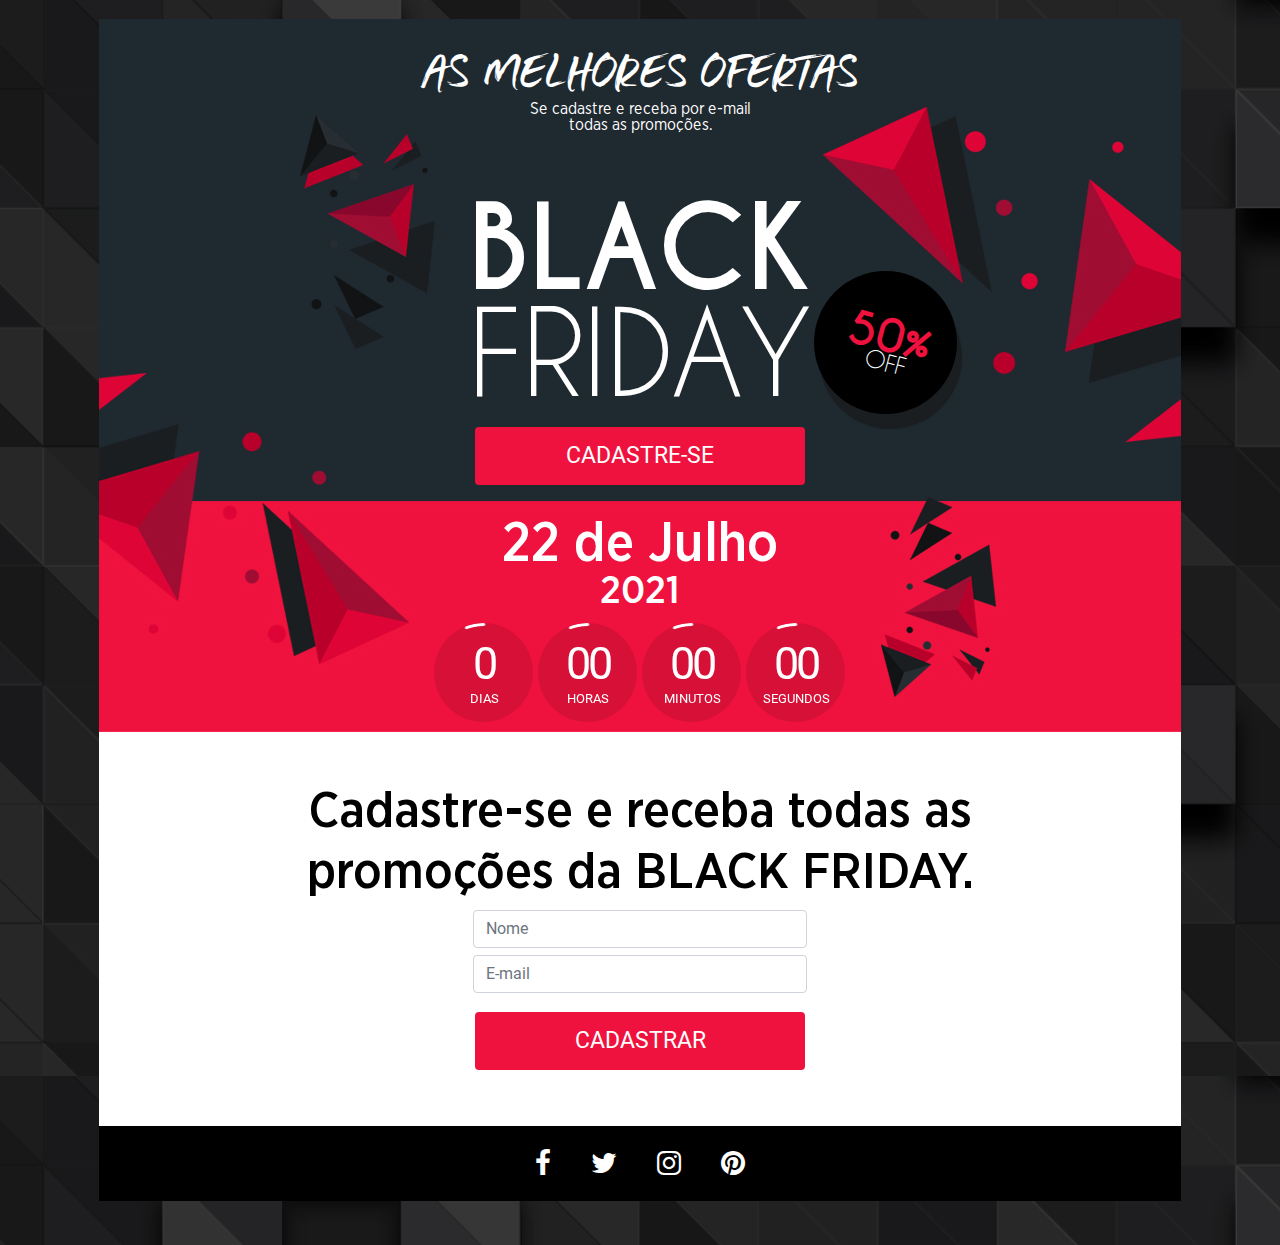
<file: index.html>
<!DOCTYPE html>
<html>
<head>
	<meta charset="utf-8">
	<meta http-equiv="X-UA-Compatible" content="IE=edge">
	<meta name="viewport" content="width=device-width, initial-scale=1">
	<title>Black Friday</title>
	<!-- Awesome -->
	<link rel="stylesheet" href="https://stackpath.bootstrapcdn.com/font-awesome/4.7.0/css/font-awesome.min.css">
	<!-- Fonts -->
	<link rel="stylesheet" href="fonts/font-face.css">
	<!-- Countdown -->
	<link rel="stylesheet" href="css/countdown.css">
	<!-- Bootstrap -->
	<link rel="stylesheet" href="css/bootstrap.min.css">
	<!-- Stylesheet -->
	<link rel="stylesheet" href="css/style.css">

	<script src="js/script.js"></script>
</head>
<body>
	<!-- Header -->
	<header>
		<div class="container">
			<div class="row">
				<div class="col-md-6 text-center m-auto">
					<p class="head_text">AS MELHORES OFERTAS</p>
					<p class="head_text__description">Se cadastre e receba por e-mail <br>todas as promoções.</p>
					<h1 class="title">BLACK<br><span>FRIDAY</span></h1>
					<div class="percent"><span class="num">50%</span> <br><span class="off">off</span></div>
					<a href="#formulario" class="button">CADASTRE-SE</a>
					<div class="titles_block">
						<p class="countdown_title">22 de Julho</p>
						<p class="year">2021</p>
					</div>
					<div class="soon" id="my-soon-counter" data-due="2021-07-22T23:59:59" data-layout="inline label-uppercase label-small"					 data-scale-max="m" data-format="d,h,m,s" data-face="slot rotate" data-visual="ring cap-round progressgradient-fffdfd_fffdfd ring-width-custom gap-0" data-labels-days="Dia,Dias" data-labels-hours="Hora,Horas" data-labels-minutes="minuto,minutos"
					 data-labels-seconds="segundo,segundos">
					</div>
				</div>
			</div>
		</div>
	</header>
	<!-- end of header -->

	<!-- First screen -->
	<section class="first_screen" id="first_screen">
		<div class="container">
			<div class="row">
				<div class="col-md-10 m-auto text-center" id="formulario">
					<h2 class="second_title">Cadastre-se e receba todas as promoções da BLACK FRIDAY.</h2>
					<div class="col-md-5 center_div">
						<input type="text" class="form-control" id="nome" placeholder="Nome" aria-describedby="inputGroup-sizing-sm">
						<input type="text" class="form-control" id="email" placeholder="E-mail" aria-describedby="inputGroup-sizing-sm">
						<a href="obrigado.html" class="button" id="cadastrar">CADASTRAR</a>
					</div>
				</div>
			</div>
		</div>
	</section>	<!-- end of first screen -->

	<!-- Footer -->
	<footer>
		<div class="container">
			<div class="row align-items-center">
				<div class="col-md-12 d-flex justify-content-center align-items-center">
					<ul class="nav footer_list">
						<li><a href="#"><i class="fa fa-facebook"></i></a></li>
						<li><a href="#"><i class="fa fa-twitter"></i></a></li>
						<li><a href="#"><i class="fa  fa-instagram"></i></a></li>
						<li><a href="#"><i class="fa fa-pinterest"></i></a></li>
					</ul>
				</div>
			</div>
		</div>
	</footer>
	<!-- end of footer -->



	<!-- Jquery -->
	<script src="js/jquery-3.3.1.min.js"></script>
	<!-- Countdown -->
	<script src="js/countdown.js"></script>
	<!-- Bootstrap -->
	<script src="js/bootstrap.min.js"></script>
	<!-- Custom Scripts -->
	<script src="js/script.js"></script>
</body>
</html>
</file>
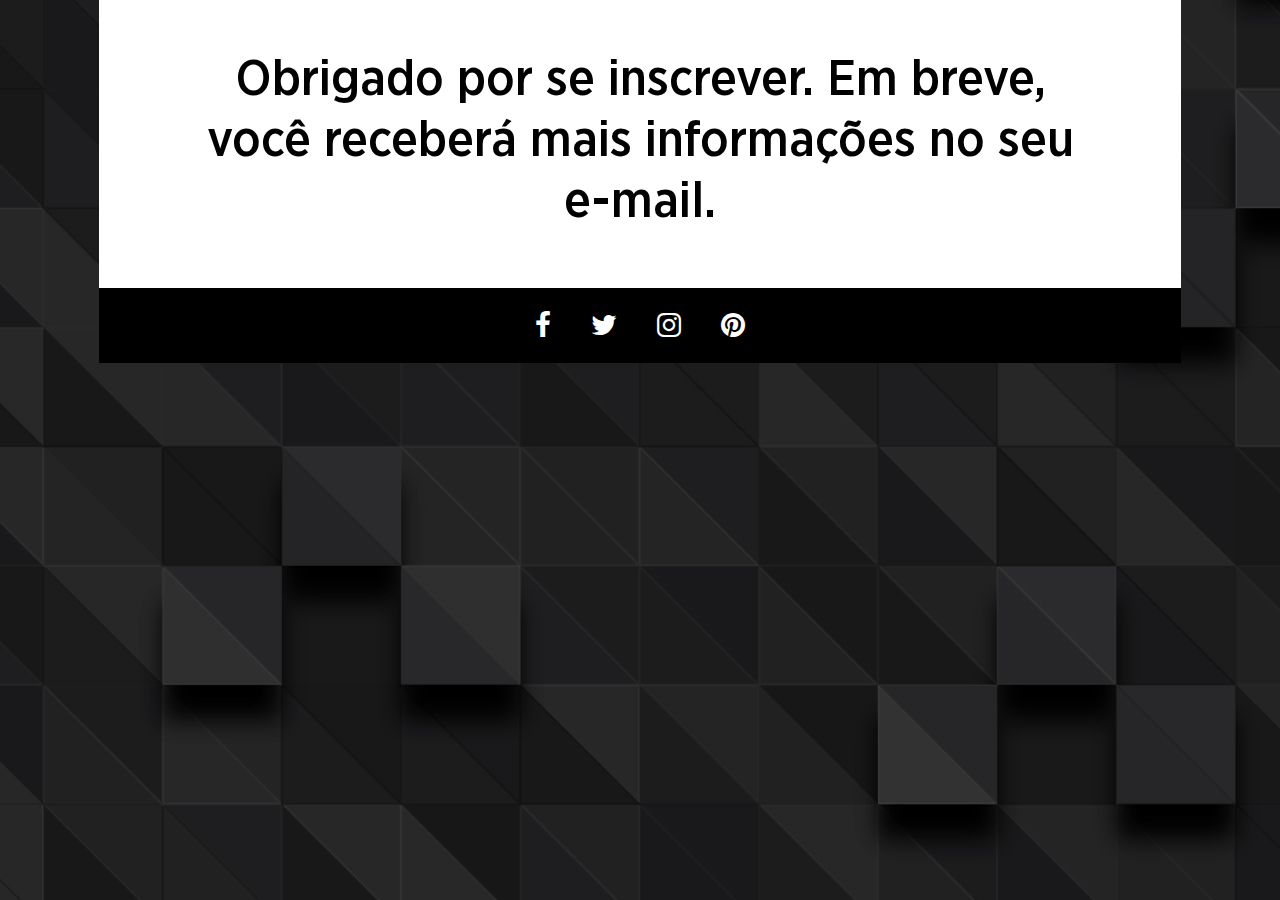
<file: obrigado.html>
<!DOCTYPE html>
<html>
<head>
	<meta charset="utf-8">
	<meta http-equiv="X-UA-Compatible" content="IE=edge">
	<meta name="viewport" content="width=device-width, initial-scale=1">
	<title>Black Friday</title>
	<!-- Awesome -->
	<link rel="stylesheet" href="https://stackpath.bootstrapcdn.com/font-awesome/4.7.0/css/font-awesome.min.css">
	<!-- Fonts -->
	<link rel="stylesheet" href="fonts/font-face.css">
	<!-- Countdown -->
	<link rel="stylesheet" href="css/countdown.css">
	<!-- Bootstrap -->
	<link rel="stylesheet" href="css/bootstrap.min.css">
	<!-- Stylesheet -->
	<link rel="stylesheet" href="css/style.css">

	<script src="js/script.js"></script>
</head>
<body>
	<!-- First screen -->
	<section class="first_screen" id="first_screen">
		<div class="container">
			<div class="row">
				<div class="col-md-10 m-auto text-center" id="formulario">
					<h2 class="second_title">Obrigado por se inscrever. Em breve, você receberá mais informações no seu e-mail.</h2>
				</div>
			</div>
		</div>
	</section>	<!-- end of first screen -->

	<!-- Footer -->
	<footer>
		<div class="container">
			<div class="row align-items-center">
				<div class="col-md-12 d-flex justify-content-center align-items-center">
					<ul class="nav footer_list">
						<li><a href="#"><i class="fa fa-facebook"></i></a></li>
						<li><a href="#"><i class="fa fa-twitter"></i></a></li>
						<li><a href="#"><i class="fa  fa-instagram"></i></a></li>
						<li><a href="#"><i class="fa fa-pinterest"></i></a></li>
					</ul>
				</div>
			</div>
		</div>
	</footer>
	<!-- end of footer -->



	<!-- Jquery -->
	<script src="js/jquery-3.3.1.min.js"></script>
	<!-- Countdown -->
	<script src="js/countdown.js"></script>
	<!-- Bootstrap -->
	<script src="js/bootstrap.min.js"></script>
	<!-- Custom Scripts -->
	<script src="js/script.js"></script>
</body>
</html>
</file>
<file: fonts/font-face.css>
@font-face {
    font-family: 'Caviar Dreams';
    src: url('CaviarDreams-Italic.eot');
    src: url('CaviarDreams-Italic.eot?#iefix') format('embedded-opentype'),
        url('CaviarDreams-Italic.woff2') format('woff2'),
        url('CaviarDreams-Italic.woff') format('woff'),
        url('CaviarDreams-Italic.ttf') format('truetype'),
        url('CaviarDreams-Italic.svg#CaviarDreams-Italic') format('svg');
    font-weight: normal;
    font-style: italic;
}

@font-face {
    font-family: 'Caviar Dreams';
    src: url('CaviarDreams.eot');
    src: url('CaviarDreams.eot?#iefix') format('embedded-opentype'),
        url('CaviarDreams.woff2') format('woff2'),
        url('CaviarDreams.woff') format('woff'),
        url('CaviarDreams.ttf') format('truetype'),
        url('CaviarDreams.svg#CaviarDreams') format('svg');
    font-weight: normal;
    font-style: normal;
}

@font-face {
    font-family: 'Caviar Dreams';
    src: url('CaviarDreams-Bold.eot');
    src: url('CaviarDreams-Bold.eot?#iefix') format('embedded-opentype'),
        url('CaviarDreams-Bold.woff2') format('woff2'),
        url('CaviarDreams-Bold.woff') format('woff'),
        url('CaviarDreams-Bold.ttf') format('truetype'),
        url('CaviarDreams-Bold.svg#CaviarDreams-Bold') format('svg');
    font-weight: bold;
    font-style: normal;
}

@font-face {
    font-family: 'Just Wright';
    src: url('JustWright.eot');
    src: url('JustWright.eot?#iefix') format('embedded-opentype'),
        url('JustWright.woff2') format('woff2'),
        url('JustWright.woff') format('woff'),
        url('JustWright.ttf') format('truetype'),
        url('JustWright.svg#JustWright') format('svg');
    font-weight: normal;
    font-style: normal;
}

@font-face {
    font-family: 'Roboto';
    src: url('Roboto-Regular.eot');
    src: url('Roboto-Regular.eot?#iefix') format('embedded-opentype'),
        url('Roboto-Regular.woff2') format('woff2'),
        url('Roboto-Regular.woff') format('woff'),
        url('Roboto-Regular.ttf') format('truetype'),
        url('Roboto-Regular.svg#Roboto-Regular') format('svg');
    font-weight: normal;
    font-style: normal;
}

@font-face {
    font-family: 'Caviar Dreams';
    src: url('CaviarDreams-BoldItalic.eot');
    src: url('CaviarDreams-BoldItalic.eot?#iefix') format('embedded-opentype'),
        url('CaviarDreams-BoldItalic.woff2') format('woff2'),
        url('CaviarDreams-BoldItalic.woff') format('woff'),
        url('CaviarDreams-BoldItalic.ttf') format('truetype'),
        url('CaviarDreams-BoldItalic.svg#CaviarDreams-BoldItalic') format('svg');
    font-weight: bold;
    font-style: italic;
}

@font-face {
    font-family: 'Roboto';
    src: url('Roboto-Light.eot');
    src: url('Roboto-Light.eot?#iefix') format('embedded-opentype'),
        url('Roboto-Light.woff2') format('woff2'),
        url('Roboto-Light.woff') format('woff'),
        url('Roboto-Light.ttf') format('truetype'),
        url('Roboto-Light.svg#Roboto-Light') format('svg');
    font-weight: 300;
    font-style: normal;
}

@font-face {
    font-family: 'Gotham Narrow';
    src: url('GothamNarrow-Medium.eot');
    src: url('GothamNarrow-Medium.eot?#iefix') format('embedded-opentype'),
        url('GothamNarrow-Medium.woff2') format('woff2'),
        url('GothamNarrow-Medium.woff') format('woff'),
        url('GothamNarrow-Medium.ttf') format('truetype'),
        url('GothamNarrow-Medium.svg#GothamNarrow-Medium') format('svg');
    font-weight: 500;
    font-style: normal;
}

@font-face {
    font-family: 'Gotham Narrow Book';
    src: url('GothamNarrow-Book.eot');
    src: url('GothamNarrow-Book.eot?#iefix') format('embedded-opentype'),
        url('GothamNarrow-Book.woff2') format('woff2'),
        url('GothamNarrow-Book.woff') format('woff'),
        url('GothamNarrow-Book.ttf') format('truetype'),
        url('GothamNarrow-Book.svg#GothamNarrow-Book') format('svg');
    font-weight: normal;
    font-style: normal;
}

@font-face {
    font-family: 'Gotham Narrow';
    src: url('GothamNarrow-Black.eot');
    src: url('GothamNarrow-Black.eot?#iefix') format('embedded-opentype'),
        url('GothamNarrow-Black.woff2') format('woff2'),
        url('GothamNarrow-Black.woff') format('woff'),
        url('GothamNarrow-Black.ttf') format('truetype'),
        url('GothamNarrow-Black.svg#GothamNarrow-Black') format('svg');
    font-weight: 900;
    font-style: normal;
}
</file>
<file: css/countdown.css>
.soon-wrapper,.soon{display:block;margin:0;padding:0;line-height:1.5;font-size:40px;font-size:2.5rem;text-align:center;overflow:hidden}.soon-wrapper [class*=soon-],.soon [class*=soon-]{display:inline-block;vertical-align:baseline}.soon-wrapper,.soon-wrapper *,.soon,.soon *{-moz-box-sizing:content-box;box-sizing:content-box}.soon-wrapper>.soon,.soon>.soon{display:block}.soon-wrapper.soon-inline,.soon.soon-inline{display:inline-block;margin:0}.soon-wrapper>.soon-group,.soon>.soon-group{white-space:nowrap}.soon-wrapper .soon-repeater,.soon-wrapper .soon-group,.soon .soon-repeater,.soon .soon-group{position:relative;z-index:1}.soon-wrapper[data-layout*=label-uppercase] .soon-label,.soon[data-layout*=label-uppercase] .soon-label{text-transform:uppercase}.soon-wrapper[data-layout*=label-lowercase] .soon-label,.soon[data-layout*=label-lowercase] .soon-label{text-transform:lowercase}.soon-wrapper[data-visual]>.soon-group>.soon-group-inner,.soon[data-visual]>.soon-group>.soon-group-inner{display:table;border-collapse:separate}.soon-wrapper[data-visual]>.soon-group>.soon-group-inner>.soon-group-separator>.soon-group-inner>.soon-group-sub>.soon-group-inner,.soon-wrapper[data-visual]>.soon-group>.soon-group-inner>.soon-group-sub>.soon-group-inner,.soon[data-visual]>.soon-group>.soon-group-inner>.soon-group-separator>.soon-group-inner>.soon-group-sub>.soon-group-inner,.soon[data-visual]>.soon-group>.soon-group-inner>.soon-group-sub>.soon-group-inner{display:block;position:relative;min-width:3.25em}.soon-wrapper[data-visual]>.soon-group>.soon-group-inner>.soon-group-separator>.soon-group-inner>.soon-group-sub>.soon-group-inner::after,.soon-wrapper[data-visual]>.soon-group>.soon-group-inner>.soon-group-sub>.soon-group-inner::after,.soon[data-visual]>.soon-group>.soon-group-inner>.soon-group-separator>.soon-group-inner>.soon-group-sub>.soon-group-inner::after,.soon[data-visual]>.soon-group>.soon-group-inner>.soon-group-sub>.soon-group-inner::after{padding-bottom:100%;content:'';display:block}.soon-wrapper[data-visual] .soon-group-sub,.soon[data-visual] .soon-group-sub{display:table-cell}.soon-wrapper[data-visual] .soon-value,.soon[data-visual] .soon-value{margin:0;position:absolute;left:0;right:0;top:50%;-webkit-transform:translateY(-50%);-ms-transform:translateY(-50%);-o-transform:translateY(-50%);transform:translateY(-50%);font-size:1em}.soon-wrapper[data-visual] .soon-label,.soon[data-visual] .soon-label{position:absolute;left:0;right:0;bottom:25%;margin-top:0!important;line-height:0;-webkit-transform:translateY(-50%);-ms-transform:translateY(-50%);-o-transform:translateY(-50%);transform:translateY(-50%);font-size:.325em!important}.soon-wrapper[data-visual][data-layout*=label-above] .soon-label.soon-label,.soon[data-visual][data-layout*=label-above] .soon-label.soon-label{top:25%!important;margin-top:0!important;bottom:auto!important}.soon-wrapper[data-visual*=ring]:not([data-layout*=label-hidden]) .soon-value,.soon[data-visual*=ring]:not([data-layout*=label-hidden]) .soon-value{top:45%}.soon-wrapper[data-visual*=ring]:not([data-layout*=label-hidden]) .soon-label,.soon[data-visual*=ring]:not([data-layout*=label-hidden]) .soon-label{bottom:30%}.soon-wrapper[data-visual*=ring][data-layout*=label-above] .soon-value,.soon[data-visual*=ring][data-layout*=label-above] .soon-value{top:58%}.soon-wrapper[data-visual*=ring][data-layout*=label-above] .soon-label.soon-label,.soon[data-visual*=ring][data-layout*=label-above] .soon-label.soon-label{top:30%!important}.soon-wrapper[data-layout*=group] .soon-label,.soon[data-layout*=group] .soon-label{font-size:.5em}.soon-wrapper[data-layout*=label-small] .soon-label,.soon[data-layout*=label-small] .soon-label{font-size:.4em}.soon-wrapper[data-layout*=label-small][data-visual] .soon-label,.soon[data-layout*=label-small][data-visual] .soon-label{font-size:.275em!important}.soon-wrapper[data-layout*=label-small][data-layout*=line] .soon-label,.soon[data-layout*=label-small][data-layout*=line] .soon-label{font-size:.625em}.soon-wrapper[data-layout*=label-big] .soon-label,.soon[data-layout*=label-big] .soon-label{font-size:.65em}.soon-wrapper[data-layout*=label-big][data-visual] .soon-label,.soon[data-layout*=label-big][data-visual] .soon-label{font-size:.4em!important}.soon-wrapper[data-layout*=label-big][data-layout*=line] .soon-label,.soon[data-layout*=label-big][data-layout*=line] .soon-label{font-size:.875em}.soon-wrapper[data-layout*=label-hidden] .soon-label,.soon[data-layout*=label-hidden] .soon-label{display:none!important}.soon-reflection{display:block!important;overflow:hidden;z-index:0!important;opacity:.3;margin-bottom:-.5em;-webkit-transform:scaleY(-1);-ms-transform:scaleY(-1);-o-transform:scaleY(-1);transform:scaleY(-1)}.soon-reflection~.soon-label{position:relative;z-index:1;margin-top:1em!important}.soon-reflection::after{position:absolute;left:0;top:0;bottom:0;right:0;opacity:1;z-index:5;-webkit-transform:translateZ(0);-ms-transform:translateZ(0);-o-transform:translateZ(0);transform:translateZ(0);content:'';background-image:inherit}.soon-reflection.soon-separator{position:absolute!important;left:0;top:1.5em}.soon-no-animation .soon-reflection{display:none!important}.soon-text{min-width:.6875em}.soon-slot{position:relative;display:inline-block;text-align:center;vertical-align:top!important;letter-spacing:.125em;text-indent:.125em}.soon-slot:first-child{margin-left:-.125em}.soon-slot:last-child{margin-right:-.125em}.soon-slot+.soon-slot{margin-left:-.25em}.soon-slot .soon-slot-inner{display:block;-webkit-transform:perspective(100px);-ms-transform:perspective(100px);-o-transform:perspective(100px);transform:perspective(100px);-webkit-transform-style:preserve-3d;-ms-transform-style:preserve-3d;-o-transform-style:preserve-3d;transform-style:preserve-3d;overflow:hidden;height:1.5em}.soon-slot-bounding{padding:0 .0625em;visibility:hidden}.soon-slot-new,.soon-slot-old{position:absolute;top:0;left:0;right:0;bottom:0;z-index:3;-webkit-backface-visibility:hidden;-ms-backface-visibility:hidden;-o-backface-visibility:hidden;backface-visibility:hidden}.soon-slot-new,.soon-slot-old,.soon-slot-bounding{text-align:center}.soon-slot-animate .soon-slot-new,.soon-slot-animate .soon-slot-old{-webkit-transition:-webkit-transform 800ms,opacity 700ms,color 400ms,-webkit-filter 400ms;-o-transition:-o-transform 800ms,opacity 700ms,color 400ms,filter 400ms;transition:transform 800ms,opacity 700ms,color 400ms,filter 400ms}.soon-milliseconds .soon-slot-animate .soon-slot-new,.soon-milliseconds .soon-slot-animate .soon-slot-old{-webkit-transition:-webkit-transform 100ms,opacity 100ms,color 50ms,-webkit-filter 50ms;-o-transition:-o-transform 100ms,opacity 100ms,color 50ms,filter 50ms;transition:transform 100ms,opacity 100ms,color 50ms,filter 50ms}.soon-slot .soon-slot-new{opacity:0;z-index:2}.soon-slot .soon-slot-old{opacity:1;z-index:1}.soon-slot-animate .soon-slot-new{opacity:1}.soon-slot-animate .soon-slot-old{opacity:0}.soon[data-face*=doctor] .soon-slot .soon-slot-new{opacity:0;z-index:2;-webkit-transform:rotateZ(45deg) scale(0.25);-ms-transform:rotateZ(45deg) scale(0.25);-o-transform:rotateZ(45deg) scale(0.25);transform:rotateZ(45deg) scale(0.25)}.soon[data-face*=doctor] .soon-slot .soon-slot-old{opacity:1;z-index:1;-webkit-transform:scale(1);-ms-transform:scale(1);-o-transform:scale(1);transform:scale(1)}.soon[data-face*=doctor] .soon-slot-animate .soon-slot-new{opacity:1;-webkit-transform:scale(1);-ms-transform:scale(1);-o-transform:scale(1);transform:scale(1)}.soon[data-face*=doctor] .soon-slot-animate .soon-slot-old{opacity:0;-webkit-transform:rotateZ(-45deg) scale(1.5);-ms-transform:rotateZ(-45deg) scale(1.5);-o-transform:rotateZ(-45deg) scale(1.5);transform:rotateZ(-45deg) scale(1.5)}.soon[data-face*=slide] .soon-slot .soon-slot-new{-webkit-transform:translateY(-100%);-ms-transform:translateY(-100%);-o-transform:translateY(-100%);transform:translateY(-100%);z-index:2;opacity:0}.soon[data-face*=slide] .soon-slot .soon-slot-old{-webkit-transform:translateY(0);-ms-transform:translateY(0);-o-transform:translateY(0);transform:translateY(0);z-index:1;opacity:1}.soon[data-face*=slide] .soon-slot-animate .soon-slot-new{-webkit-transform:translateY(0);-ms-transform:translateY(0);-o-transform:translateY(0);transform:translateY(0);opacity:1}.soon[data-face*=slide] .soon-slot-animate .soon-slot-old{-webkit-transform:translateY(100%);-ms-transform:translateY(100%);-o-transform:translateY(100%);transform:translateY(100%);opacity:0}.soon[data-face*=slide][data-face*=up] .soon-slot .soon-slot-new{-webkit-transform:translateY(100%);-ms-transform:translateY(100%);-o-transform:translateY(100%);transform:translateY(100%)}.soon[data-face*=slide][data-face*=up] .soon-slot .soon-slot-old{-webkit-transform:translateY(0);-ms-transform:translateY(0);-o-transform:translateY(0);transform:translateY(0)}.soon[data-face*=slide][data-face*=up] .soon-slot-animate .soon-slot-new{-webkit-transform:translateY(0);-ms-transform:translateY(0);-o-transform:translateY(0);transform:translateY(0)}.soon[data-face*=slide][data-face*=up] .soon-slot-animate .soon-slot-old{-webkit-transform:translateY(-100%);-ms-transform:translateY(-100%);-o-transform:translateY(-100%);transform:translateY(-100%)}.soon[data-face*=slide][data-face*=left] .soon-slot .soon-slot-new{-webkit-transform:translateX(100%);-ms-transform:translateX(100%);-o-transform:translateX(100%);transform:translateX(100%)}.soon[data-face*=slide][data-face*=left] .soon-slot .soon-slot-old{-webkit-transform:translateX(0);-ms-transform:translateX(0);-o-transform:translateX(0);transform:translateX(0)}.soon[data-face*=slide][data-face*=left] .soon-slot-animate .soon-slot-new{-webkit-transform:translateX(0);-ms-transform:translateX(0);-o-transform:translateX(0);transform:translateX(0)}.soon[data-face*=slide][data-face*=left] .soon-slot-animate .soon-slot-old{-webkit-transform:translateX(-100%);-ms-transform:translateX(-100%);-o-transform:translateX(-100%);transform:translateX(-100%)}.soon[data-face*=slide][data-face*=right] .soon-slot .soon-slot-new{-webkit-transform:translateX(-100%);-ms-transform:translateX(-100%);-o-transform:translateX(-100%);transform:translateX(-100%)}.soon[data-face*=slide][data-face*=right] .soon-slot .soon-slot-old{-webkit-transform:translateX(0);-ms-transform:translateX(0);-o-transform:translateX(0);transform:translateX(0)}.soon[data-face*=slide][data-face*=right] .soon-slot-animate .soon-slot-new{-webkit-transform:translateX(0);-ms-transform:translateX(0);-o-transform:translateX(0);transform:translateX(0)}.soon[data-face*=slide][data-face*=right] .soon-slot-animate .soon-slot-old{-webkit-transform:translateX(100%);-ms-transform:translateX(100%);-o-transform:translateX(100%);transform:translateX(100%)}.soon[data-face*=roll] .soon-slot .soon-slot-new{opacity:0;-webkit-transform:translateY(-102.5%) rotateX(110deg) scale(0.5);-ms-transform:translateY(-102.5%) rotateX(110deg) scale(0.5);-o-transform:translateY(-102.5%) rotateX(110deg) scale(0.5);transform:translateY(-102.5%) rotateX(110deg) scale(0.5);-webkit-transform-origin:50% 100%;-ms-transform-origin:50% 100%;-o-transform-origin:50% 100%;transform-origin:50% 100%;z-index:2}.soon[data-face*=roll] .soon-slot .soon-slot-old{opacity:1;-webkit-transform:translateY(0);-ms-transform:translateY(0);-o-transform:translateY(0);transform:translateY(0);-webkit-transform-origin:50% 0;-ms-transform-origin:50% 0;-o-transform-origin:50% 0;transform-origin:50% 0;z-index:1}.soon[data-face*=roll] .soon-slot-animate .soon-slot-new{opacity:1;-webkit-transform:translateY(0);-ms-transform:translateY(0);-o-transform:translateY(0);transform:translateY(0)}.soon[data-face*=roll] .soon-slot-animate .soon-slot-old{opacity:0;-webkit-transform:translateY(102.5%) rotateX(-110deg) scale(0.5);-ms-transform:translateY(102.5%) rotateX(-110deg) scale(0.5);-o-transform:translateY(102.5%) rotateX(-110deg) scale(0.5);transform:translateY(102.5%) rotateX(-110deg) scale(0.5)}.soon[data-face*=roll][data-face*=up] .soon-slot .soon-slot-new{-webkit-transform:translateY(102.5%) rotateX(-110deg) scale(0.5);-ms-transform:translateY(102.5%) rotateX(-110deg) scale(0.5);-o-transform:translateY(102.5%) rotateX(-110deg) scale(0.5);transform:translateY(102.5%) rotateX(-110deg) scale(0.5);-webkit-transform-origin:50% 0;-ms-transform-origin:50% 0;-o-transform-origin:50% 0;transform-origin:50% 0}.soon[data-face*=roll][data-face*=up] .soon-slot .soon-slot-old{-webkit-transform:translateY(0);-ms-transform:translateY(0);-o-transform:translateY(0);transform:translateY(0);-webkit-transform-origin:50% 100%;-ms-transform-origin:50% 100%;-o-transform-origin:50% 100%;transform-origin:50% 100%}.soon[data-face*=roll][data-face*=up] .soon-slot-animate .soon-slot-new{-webkit-transform:translateY(0);-ms-transform:translateY(0);-o-transform:translateY(0);transform:translateY(0)}.soon[data-face*=roll][data-face*=up] .soon-slot-animate .soon-slot-old{-webkit-transform:translateY(-102.5%) rotateX(110deg) scale(0.5);-ms-transform:translateY(-102.5%) rotateX(110deg) scale(0.5);-o-transform:translateY(-102.5%) rotateX(110deg) scale(0.5);transform:translateY(-102.5%) rotateX(110deg) scale(0.5)}.soon[data-face*=roll][data-face*=left] .soon-slot .soon-slot-new{-webkit-transform:translateX(102.5%) rotateY(-110deg) scale(0.5);-ms-transform:translateX(102.5%) rotateY(-110deg) scale(0.5);-o-transform:translateX(102.5%) rotateY(-110deg) scale(0.5);transform:translateX(102.5%) rotateY(-110deg) scale(0.5);-webkit-transform-origin:0 50%;-ms-transform-origin:0 50%;-o-transform-origin:0 50%;transform-origin:0 50%}.soon[data-face*=roll][data-face*=left] .soon-slot .soon-slot-old{-webkit-transform:translateX(0);-ms-transform:translateX(0);-o-transform:translateX(0);transform:translateX(0);-webkit-transform-origin:100% 50%;-ms-transform-origin:100% 50%;-o-transform-origin:100% 50%;transform-origin:100% 50%}.soon[data-face*=roll][data-face*=left] .soon-slot-animate .soon-slot-new{-webkit-transform:translateX(0);-ms-transform:translateX(0);-o-transform:translateX(0);transform:translateX(0)}.soon[data-face*=roll][data-face*=left] .soon-slot-animate .soon-slot-old{-webkit-transform:translateX(-102.5%) rotateY(110deg) scale(0.5);-ms-transform:translateX(-102.5%) rotateY(110deg) scale(0.5);-o-transform:translateX(-102.5%) rotateY(110deg) scale(0.5);transform:translateX(-102.5%) rotateY(110deg) scale(0.5)}.soon[data-face*=roll][data-face*=right] .soon-slot .soon-slot-new{-webkit-transform:translateX(-102.5%) rotateY(110deg) scale(0.5);-ms-transform:translateX(-102.5%) rotateY(110deg) scale(0.5);-o-transform:translateX(-102.5%) rotateY(110deg) scale(0.5);transform:translateX(-102.5%) rotateY(110deg) scale(0.5);-webkit-transform-origin:100% 50%;-ms-transform-origin:100% 50%;-o-transform-origin:100% 50%;transform-origin:100% 50%}.soon[data-face*=roll][data-face*=right] .soon-slot .soon-slot-old{-webkit-transform:translateX(0);-ms-transform:translateX(0);-o-transform:translateX(0);transform:translateX(0);-webkit-transform-origin:0 50%;-ms-transform-origin:0 50%;-o-transform-origin:0 50%;transform-origin:0 50%}.soon[data-face*=roll][data-face*=right] .soon-slot-animate .soon-slot-new{-webkit-transform:translateX(0);-ms-transform:translateX(0);-o-transform:translateX(0);transform:translateX(0)}.soon[data-face*=roll][data-face*=right] .soon-slot-animate .soon-slot-old{-webkit-transform:translateX(102.5%) rotateY(-110deg) scale(0.5);-ms-transform:translateX(102.5%) rotateY(-110deg) scale(0.5);-o-transform:translateX(102.5%) rotateY(-110deg) scale(0.5);transform:translateX(102.5%) rotateY(-110deg) scale(0.5)}.soon[data-face*=rotate] .soon-slot-new,.soon[data-face*=rotate] .soon-slot-old{-webkit-transform-origin:center bottom;-ms-transform-origin:center bottom;-o-transform-origin:center bottom;transform-origin:center bottom}.soon[data-face*=rotate] .soon-slot .soon-slot-new{-webkit-transform:rotateZ(-90deg) scale(0.125);-ms-transform:rotateZ(-90deg) scale(0.125);-o-transform:rotateZ(-90deg) scale(0.125);transform:rotateZ(-90deg) scale(0.125);opacity:0;z-index:2}.soon[data-face*=rotate] .soon-slot .soon-slot-old{-webkit-transform:rotateZ(0deg);-ms-transform:rotateZ(0deg);-o-transform:rotateZ(0deg);transform:rotateZ(0deg);opacity:1;z-index:1}.soon[data-face*=rotate] .soon-slot-animate .soon-slot-new{-webkit-transform:rotateZ(0deg);-ms-transform:rotateZ(0deg);-o-transform:rotateZ(0deg);transform:rotateZ(0deg);opacity:1;color: #fff;font-size: 45.33px;}.soon[data-face*=rotate] .soon-slot-animate .soon-slot-old{-webkit-transform:rotateZ(90deg) scale(0.125);-ms-transform:rotateZ(90deg) scale(0.125);-o-transform:rotateZ(90deg) scale(0.125);transform:rotateZ(90deg) scale(0.125);opacity:0}.soon[data-face*=rotate][data-face*=left] .soon-slot .soon-slot-new{-webkit-transform:rotateZ(90deg) scale(0.125);-ms-transform:rotateZ(90deg) scale(0.125);-o-transform:rotateZ(90deg) scale(0.125);transform:rotateZ(90deg) scale(0.125)}.soon[data-face*=rotate][data-face*=left] .soon-slot .soon-slot-old{-webkit-transform:rotateZ(0deg);-ms-transform:rotateZ(0deg);-o-transform:rotateZ(0deg);transform:rotateZ(0deg)}.soon[data-face*=rotate][data-face*=left] .soon-slot-animate .soon-slot-new{-webkit-transform:rotateZ(0deg);-ms-transform:rotateZ(0deg);-o-transform:rotateZ(0deg);transform:rotateZ(0deg)}.soon[data-face*=rotate][data-face*=left] .soon-slot-animate .soon-slot-old{-webkit-transform:rotateZ(-90deg) scale(0.125);-ms-transform:rotateZ(-90deg) scale(0.125);-o-transform:rotateZ(-90deg) scale(0.125);transform:rotateZ(-90deg) scale(0.125)}.soon[data-face*=shadow-hard] .soon-separator,.soon[data-face*=shadow-hard] .soon-slot-inner{text-shadow:0 .0625em 0 rgba(0,0,0,.15)}.soon[data-face*=shadow-soft] .soon-separator,.soon[data-face*=shadow-soft] .soon-slot-inner{text-shadow:0 .0625em .125em rgba(0,0,0,.333)}.soon[data-face*=glow] .soon-separator,.soon[data-face*=glow] .soon-slot-inner{text-shadow:0 0 .125em rgba(255,255,255,.75)}.soon[data-face*=fast] .soon-slot-animate .soon-slot-new,.soon[data-face*=fast] .soon-slot-animate .soon-slot-old{-webkit-transition:-webkit-transform 500ms,opacity 400ms,color 200ms,-webkit-filter 200ms;-o-transition:-o-transform 500ms,opacity 400ms,color 200ms,filter 200ms;transition:transform 500ms,opacity 400ms,color 200ms,filter 200ms}.soon[data-face*=faster] .soon-slot-animate .soon-slot-new,.soon[data-face*=faster] .soon-slot-animate .soon-slot-old{-webkit-transition:-webkit-transform 250ms,opacity 175ms,color 100ms,-webkit-filter 100ms;-o-transition:-o-transform 250ms,opacity 175ms,color 100ms,filter 100ms;transition:transform 250ms,opacity 175ms,color 100ms,filter 100ms}.soon-flip{position:relative;text-align:center;vertical-align:top!important;margin:0 -.03125em;-webkit-transform:translateZ(0);-ms-transform:translateZ(0);-o-transform:translateZ(0);transform:translateZ(0)}.soon-flip:only-child{margin:0}.soon-flip-inner{display:block!important;overflow:hidden;padding:.25em .125em;height:1.5em}.soon-flip-card{display:block!important;position:relative}.soon-flip-bounding{visibility:hidden;padding:0 .25em}.soon-flip-fallback,.soon-flip-face{color:#fff;background-color:#333}.soon-flip-face{-webkit-backface-visibility:hidden;-ms-backface-visibility:hidden;-o-backface-visibility:hidden;backface-visibility:hidden;outline:1px solid transparent}.soon-flip-fallback,.soon-flip-face{position:absolute;left:0;right:0;overflow:hidden}.soon-flip-front{-webkit-transform:perspective(300px) rotateX(0deg);-ms-transform:perspective(300px) rotateX(0deg);-o-transform:perspective(300px) rotateX(0deg);transform:perspective(300px) rotateX(0deg);top:0;bottom:50%;-webkit-transform-origin:center bottom;-ms-transform-origin:center bottom;-o-transform-origin:center bottom;transform-origin:center bottom;z-index:5}.soon-flip-back{-webkit-transform:perspective(300px) rotateX(180deg);-ms-transform:perspective(300px) rotateX(180deg);-o-transform:perspective(300px) rotateX(180deg);transform:perspective(300px) rotateX(180deg);top:50%;bottom:0;-webkit-transform-origin:center top;-ms-transform-origin:center top;-o-transform-origin:center top;transform-origin:center top;z-index:4}.soon-flip-back,.soon-flip-bottom{line-height:0}.soon-flip-top,.soon-flip-bottom{overflow:hidden}.soon-flip-top{top:0;bottom:50%}.soon-flip-bottom{top:50%;bottom:0}.soon-flip-fallback{top:0;bottom:0}.soon-flip-fallback::before,.soon-flip-face::before{position:absolute;left:0;right:0;height:1px;content:''}.soon-flip-top::before,.soon-flip-front::before{bottom:0;background-color:rgba(0,0,0,.25)}.soon-flip-bottom::before,.soon-flip-back::before{top:0;background-color:rgba(0,0,0,.06125)}.soon-flip-fallback::before{top:50%;background-color:rgba(0,0,0,.25)}@-webkit-keyframes flip-front{0%{-webkit-transform:perspective(300px) rotateX(0deg);transform:perspective(300px) rotateX(0deg)}100%{-webkit-transform:perspective(300px) rotateX(-180deg);transform:perspective(300px) rotateX(-180deg)}}@-o-keyframes flip-front{0%{-o-transform:perspective(300px) rotateX(0deg);transform:perspective(300px) rotateX(0deg)}100%{-o-transform:perspective(300px) rotateX(-180deg);transform:perspective(300px) rotateX(-180deg)}}@keyframes flip-front{0%{-webkit-transform:perspective(300px) rotateX(0deg);-ms-transform:perspective(300px) rotateX(0deg);-o-transform:perspective(300px) rotateX(0deg);transform:perspective(300px) rotateX(0deg)}100%{-webkit-transform:perspective(300px) rotateX(-180deg);-ms-transform:perspective(300px) rotateX(-180deg);-o-transform:perspective(300px) rotateX(-180deg);transform:perspective(300px) rotateX(-180deg)}}@-webkit-keyframes flip-back{0%{-webkit-transform:perspective(300px) rotateX(180deg);transform:perspective(300px) rotateX(180deg)}100%{-webkit-transform:perspective(300px) rotateX(0deg);transform:perspective(300px) rotateX(0deg)}}@-o-keyframes flip-back{0%{-o-transform:perspective(300px) rotateX(180deg);transform:perspective(300px) rotateX(180deg)}100%{-o-transform:perspective(300px) rotateX(0deg);transform:perspective(300px) rotateX(0deg)}}@keyframes flip-back{0%{-webkit-transform:perspective(300px) rotateX(180deg);-ms-transform:perspective(300px) rotateX(180deg);-o-transform:perspective(300px) rotateX(180deg);transform:perspective(300px) rotateX(180deg)}100%{-webkit-transform:perspective(300px) rotateX(0deg);-ms-transform:perspective(300px) rotateX(0deg);-o-transform:perspective(300px) rotateX(0deg);transform:perspective(300px) rotateX(0deg)}}@-webkit-keyframes flip-shadow-in{20%{opacity:0}65%{opacity:1}100%{opacity:1}}@-o-keyframes flip-shadow-in{20%{opacity:0}65%{opacity:1}100%{opacity:1}}@keyframes flip-shadow-in{20%{opacity:0}65%{opacity:1}100%{opacity:1}}@-webkit-keyframes flip-shadow-in-direct{10%{opacity:0}50%{opacity:.25}50.1%{opacity:0}100%{opacity:0}}@-o-keyframes flip-shadow-in-direct{10%{opacity:0}50%{opacity:.25}50.1%{opacity:0}100%{opacity:0}}@keyframes flip-shadow-in-direct{10%{opacity:0}50%{opacity:.25}50.1%{opacity:0}100%{opacity:0}}@-webkit-keyframes flip-shadow-out{15%{opacity:1}70%{opacity:0}100%{opacity:0}}@-o-keyframes flip-shadow-out{15%{opacity:1}70%{opacity:0}100%{opacity:0}}@keyframes flip-shadow-out{15%{opacity:1}70%{opacity:0}100%{opacity:0}}.soon-flip-front::after,.soon-flip-bottom::after,.soon-flip-top::after{position:absolute;left:0;right:0;bottom:0;top:0;content:''}.soon-flip-top::after{background:-webkit-linear-gradient(bottom,#000 0,transparent 100%);background:-o-linear-gradient(bottom,#000 0,transparent 100%);background:linear-gradient(to top,#000 0,transparent 100%)}.soon-flip-bottom::after{opacity:0;background:-webkit-linear-gradient(top,#000 25%,rgba(0,0,0,.4) 100%);background:-o-linear-gradient(top,#000 25%,rgba(0,0,0,.4) 100%);background:linear-gradient(to bottom,#000 25%,rgba(0,0,0,.4) 100%)}.soon-flip-front::after{opacity:0;background:-webkit-linear-gradient(bottom,#000 25%,rgba(0,0,0,.4) 100%);background:-o-linear-gradient(bottom,#000 25%,rgba(0,0,0,.4) 100%);background:linear-gradient(to top,#000 25%,rgba(0,0,0,.4) 100%)}.soon-flip-animate .soon-flip-front{-webkit-animation-name:flip-front;-o-animation-name:flip-front;animation-name:flip-front}.soon-flip-animate .soon-flip-back{-webkit-animation-name:flip-back;-o-animation-name:flip-back;animation-name:flip-back}.soon-flip-animate .soon-flip-top::after{-webkit-animation-name:flip-shadow-out;-o-animation-name:flip-shadow-out;animation-name:flip-shadow-out}.soon-flip-animate .soon-flip-bottom::after{-webkit-animation-name:flip-shadow-in;-o-animation-name:flip-shadow-in;animation-name:flip-shadow-in}.soon-flip-animate .soon-flip-front::after{-webkit-animation-name:flip-shadow-in-direct;-o-animation-name:flip-shadow-in-direct;animation-name:flip-shadow-in-direct}.soon-flip-front,.soon-flip-back,.soon-flip-front::after,.soon-flip-bottom::after,.soon-flip-top::after{-webkit-animation-iteration-count:1;-o-animation-iteration-count:1;animation-iteration-count:1;-webkit-animation-duration:750ms;-o-animation-duration:750ms;animation-duration:750ms;-webkit-animation-fill-mode:forwards;-o-animation-fill-mode:forwards;animation-fill-mode:forwards;-webkit-animation-timing-function:ease-in-out;-o-animation-timing-function:ease-in-out;animation-timing-function:ease-in-out}.soon-milliseconds .soon-flip-front,.soon-milliseconds .soon-flip-back,.soon-milliseconds .soon-flip-front::after,.soon-milliseconds .soon-flip-bottom::after,.soon-milliseconds .soon-flip-top::after{-webkit-animation-duration:100ms;-o-animation-duration:100ms;animation-duration:100ms}.soon[data-face*=fast] .soon-flip-front,.soon[data-face*=fast] .soon-flip-back,.soon[data-face*=fast] .soon-flip-front::after,.soon[data-face*=fast] .soon-flip-bottom::after,.soon[data-face*=fast] .soon-flip-top::after{-webkit-animation-duration:500ms;-o-animation-duration:500ms;animation-duration:500ms}.soon[data-face*=faster] .soon-flip-front,.soon[data-face*=faster] .soon-flip-back,.soon[data-face*=faster] .soon-flip-front::after,.soon[data-face*=faster] .soon-flip-bottom::after,.soon[data-face*=faster] .soon-flip-top::after{-webkit-animation-duration:250ms;-o-animation-duration:250ms;animation-duration:250ms}.soon[data-face*=corners-sharp] .soon-flip-fallback,.soon[data-face*=corners-sharp] .soon-flip-card{border-radius:.0625em}.soon[data-face*=corners-sharp] .soon-flip-top,.soon[data-face*=corners-sharp] .soon-flip-front{border-radius:.0625em .0625em 0 0}.soon[data-face*=corners-sharp] .soon-flip-bottom,.soon[data-face*=corners-sharp] .soon-flip-back{border-radius:0 0 .0625em .0625em}.soon[data-face*=corners-sharp] .soon-flip-bottom::after{border-radius:0 0 .0625em .0625em}.soon[data-face*=corners-sharp] .soon-flip-front::after{border-radius:.0625em .0625em 0 0}.soon[data-face*=corners-round] .soon-flip-fallback,.soon[data-face*=corners-round] .soon-flip-card{border-radius:.175em}.soon[data-face*=corners-round] .soon-flip-top,.soon[data-face*=corners-round] .soon-flip-front{border-radius:.175em .175em 0 0}.soon[data-face*=corners-round] .soon-flip-bottom,.soon[data-face*=corners-round] .soon-flip-back{border-radius:0 0 .175em .175em}.soon[data-face*=corners-round] .soon-flip-bottom::after{border-radius:0 0 .175em .175em}.soon[data-face*=corners-round] .soon-flip-front::after{border-radius:.175em .175em 0 0}.soon[data-face*=color-light] .soon-flip-fallback,.soon[data-face*=color-light] .soon-flip-face{background-color:#f7f7f7;color:#464646}.soon[data-face*=color-light] .soon-flip-top,.soon[data-face*=color-light] .soon-flip-front{box-shadow:inset 0 .0625rem 0 #fff}.soon[data-face*=color-light] .soon-flip-bottom,.soon[data-face*=color-light] .soon-flip-back{box-shadow:inset 0 -.0625rem 0 rgba(0,0,0,.125);background:-webkit-linear-gradient(bottom,#fff 0,#f0f0f0 100%);background:-o-linear-gradient(bottom,#fff 0,#f0f0f0 100%);background:linear-gradient(to top,#fff 0,#f0f0f0 100%)}.soon[data-face*=color-light] .soon-flip-fallback{box-shadow:inset 0 .0625rem 0 #fff,inset 0 -.0625rem 0 rgba(0,0,0,.125)}.soon[data-face*=color-light] .soon-flip-top::before,.soon[data-face*=color-light] .soon-flip-front::before{background-color:rgba(255,255,255,.125);box-shadow:0 -.0625rem 0 rgba(255,255,255,.06125)}.soon[data-face*=color-light] .soon-flip-bottom,.soon[data-face*=color-light] .soon-flip-back{color:rgba(70,70,70,.95)}.soon[data-face*=color-light] .soon-flip-bottom::before,.soon[data-face*=color-light] .soon-flip-back::before{background-color:rgba(0,0,0,.125);box-shadow:0 .0625rem 0 rgba(0,0,0,.06125)}.soon[data-face*=color-light] .soon-flip-fallback::before{background-color:rgba(0,0,0,.125);box-shadow:0 .0625rem 0 rgba(0,0,0,.06125)}.soon[data-face*=color-light] .soon-flip-top::after{background:-webkit-linear-gradient(bottom,rgba(0,0,0,.6) 0,transparent 100%);background:-o-linear-gradient(bottom,rgba(0,0,0,.6) 0,transparent 100%);background:linear-gradient(to top,rgba(0,0,0,.6) 0,transparent 100%)}.soon[data-face*=color-light] .soon-flip-bottom::after{background:-webkit-linear-gradient(top,rgba(0,0,0,.6) 25%,rgba(0,0,0,.2) 100%);background:-o-linear-gradient(top,rgba(0,0,0,.6) 25%,rgba(0,0,0,.2) 100%);background:linear-gradient(to bottom,rgba(0,0,0,.6) 25%,rgba(0,0,0,.2) 100%)}.soon[data-face*=color-dark] .soon-flip-face{background-color:#2e2e2e;color:#ededed}.soon[data-face*=color-dark] .soon-flip-top,.soon[data-face*=color-dark] .soon-flip-front{box-shadow:inset 0 .0625rem 0 rgba(255,255,255,.05)}.soon[data-face*=color-dark] .soon-flip-bottom,.soon[data-face*=color-dark] .soon-flip-back{color:rgba(237,237,237,.95);box-shadow:inset 0 -.0625rem 0 rgba(255,255,255,.05)}.soon[data-face*=shadow-soft] .soon-flip-card{box-shadow:0 .0625em .0625em rgba(0,0,0,.1),0 .03125em .125em rgba(0,0,0,.5)}.soon[data-face*=shadow-soft][data-face*=color-light] .soon-flip-card{box-shadow:0 .0625em .0625em rgba(0,0,0,.1),0 .03125em .125em rgba(0,0,0,.25)}.soon[data-face*=shadow-hard] .soon-flip-card{box-shadow:0 .0625em 0 rgba(0,0,0,.2)}.soon[data-face*=shadow-hard][data-face*=color-light] .soon-flip-card{box-shadow:0 .0625em 0 rgba(0,0,0,.15),0 0 .0625em rgba(0,0,0,.2)}.soon .soon-reflection .soon-flip-inner{padding-top:0}.soon .soon-reflection .soon-flip-card{box-shadow:none!important}.soon-matrix{vertical-align:top!important}.soon-matrix .soon-matrix-inner{display:table!important;border-collapse:separate;border-spacing:.125rem;margin:0 .125em}.soon-matrix .soon-matrix-row{display:table-row!important}.soon-matrix .soon-matrix-dot{display:table-cell!important;width:.125em;height:.125em;border-radius:.0625em;-webkit-transition:-webkit-transform .5s ease-in-out,opacity .5s ease-in-out,background-color .5s ease-in-out;-o-transition:-o-transform .5s ease-in-out,opacity .5s ease-in-out,background-color .5s ease-in-out;transition:transform .5s ease-in-out,opacity .5s ease-in-out,background-color .5s ease-in-out}.soon-matrix .soon-matrix-dot[data-state='1']{background-color:rgba(0,0,0,.8)}.soon[data-face*=dot-round] .soon-matrix-dot{border-radius:50%}.soon[data-face*=dot-square] .soon-matrix-dot{border-radius:0}.soon[data-face*=shadow-soft] .soon-matrix-dot{-webkit-transform:translateY(0);-ms-transform:translateY(0);-o-transform:translateY(0);transform:translateY(0);box-shadow:inset 0 .0625rem .0625rem rgba(0,0,0,.05),0 0 0 transparent}.soon[data-face*=shadow-soft] .soon-matrix-dot[data-state='1']{box-shadow:inset 0 0 0 transparent,0 .0625rem .125rem rgba(0,0,0,.5);-webkit-transform:translateY(-2px);-ms-transform:translateY(-2px);-o-transform:translateY(-2px);transform:translateY(-2px)}.soon[data-face*=shadow-hard] .soon-matrix-dot{-webkit-transform:translateY(0);-ms-transform:translateY(0);-o-transform:translateY(0);transform:translateY(0);box-shadow:inset 0 .0625rem 0 rgba(0,0,0,.05),0 0 0 transparent}.soon[data-face*=shadow-hard] .soon-matrix-dot[data-state='1']{box-shadow:inset 0 0 0 transparent,0 .0625rem 0 rgba(0,0,0,.25);-webkit-transform:translateY(-2px);-ms-transform:translateY(-2px);-o-transform:translateY(-2px);transform:translateY(-2px)}.soon[data-face*=glow] .soon-matrix-dot[data-state='1']{box-shadow:0 0 .25rem .125rem rgba(255,255,255,.5)}.soon[data-face*=color-light] .soon-matrix-dot[data-state='1']{background:#fff}.soon[data-face*=color-dark] .soon-matrix-dot[data-state='1']{background:#333}.soon[data-face*=tight] .soon-matrix-char{border-spacing:0}.soon[data-face*=spacey] .soon-matrix-char{border-spacing:.125em}.soon[data-scale=xs] .soon-matrix-char{border-spacing:.0625em}.soon[data-scale=xxs] .soon-matrix-char{border-spacing:.0625em}.soon[data-scale=xxs] .soon-matrix-inner{margin-right:0;margin-left:0}.soon[data-face*=animate-color] .soon-matrix-dot{opacity:1}.soon[data-face*=slide][data-face*=up] .soon-matrix-dot[data-state='0']{-webkit-transform:translateY(100%);-ms-transform:translateY(100%);-o-transform:translateY(100%);transform:translateY(100%)}.soon[data-face*=slide][data-face*=down] .soon-matrix-dot[data-state='0']{-webkit-transform:translateY(-100%);-ms-transform:translateY(-100%);-o-transform:translateY(-100%);transform:translateY(-100%)}.soon[data-face*=slide][data-face*=left] .soon-matrix-dot[data-state='0']{-webkit-transform:translateX(-100%);-ms-transform:translateX(-100%);-o-transform:translateX(-100%);transform:translateX(-100%)}.soon[data-face*=slide][data-face*=right] .soon-matrix-dot[data-state='0']{-webkit-transform:translateX(100%);-ms-transform:translateX(100%);-o-transform:translateX(100%);transform:translateX(100%)}.soon[data-face*=slide] .soon-matrix-dot[data-state='1']{-webkit-transform:translateY(0);-ms-transform:translateY(0);-o-transform:translateY(0);transform:translateY(0)}.soon-ring{position:absolute;left:0;top:0;right:0;bottom:0}.soon-ring canvas{vertical-align:top;position:absolute;left:0;right:0}.soon-ring .soon-ring-progress{color:inherit;border:2px solid transparent;border-radius:0}.soon[data-visual*=color-light] .soon-ring-progress{background-color:rgba(255,255,255,.25);color:rgba(255,255,255,.85)}.soon[data-visual*=color-dark] .soon-ring-progress{background-color:rgba(0,0,0,.15);color:rgba(0,0,0,.65)}.soon[data-visual*=cap-round] .soon-ring-progress{border-radius:1px}.soon[data-visual*=shadow-hard-progress] .soon-ring-progress{padding:3px;text-shadow:0 3px 0 rgba(0,0,0,.15)}.soon[data-visual*=shadow-soft-progress] .soon-ring-progress{padding:5px;text-shadow:0 3px 5px rgba(0,0,0,.333)}.soon[data-visual*=glow-progress] .soon-ring-progress{padding:6px;text-shadow:0 0 6px #fff}.soon[data-visual*=shadow-hard-background] .soon-ring-progress{padding:3px;box-shadow:0 3px 0 rgba(0,0,0,.15)}.soon[data-visual*=shadow-soft-background] .soon-ring-progress{padding:5px;box-shadow:0 3px 5px rgba(0,0,0,.333)}.soon[data-visual*=glow-background] .soon-ring-progress{padding:6px;box-shadow:0 0 6px #fff}.soon .soon-ring-progress{border-width:5px}.soon[data-visual*=width-thin] .soon-ring-progress{border-width:2px}.soon[data-visual*=width-thick] .soon-ring-progress{border-width:9px}.soon .soon-ring.soon-reflection{height:1.5em;bottom:-1.5em;top:auto}.soon .soon-ring.soon-reflection canvas{bottom:0}.soon-fill,.soon-fill-inner,.soon-fill-progress{position:absolute;left:0;right:0;top:0;bottom:0;-webkit-transform:translateZ(0);-ms-transform:translateZ(0);-o-transform:translateZ(0);transform:translateZ(0)}.soon-fill-inner{overflow:hidden;background-color:rgba(0,0,0,.15)}.soon-fill-progress{-webkit-transition:all 500ms ease-in-out;-o-transition:all 500ms ease-in-out;transition:all 500ms ease-in-out;-webkit-transform:scale(0) rotateZ(0deg) translateX(0) translateY(0);-ms-transform:scale(0) rotateZ(0deg) translateX(0) translateY(0);-o-transform:scale(0) rotateZ(0deg) translateX(0) translateY(0);transform:scale(0) rotateZ(0deg) translateX(0) translateY(0);background:rgba(255,255,255,.6)}.soon[data-format*=ms] .soon-fill-progress{-webkit-transition:none;-o-transition:none;transition:none}.soon[data-visual*=color-light] .soon-fill-inner{background-color:rgba(255,255,255,.15)}.soon[data-visual*=color-light] .soon-fill-progress{background:rgba(255,255,255,.6)}.soon[data-visual*=color-dark] .soon-fill-inner{background-color:rgba(0,0,0,.1)}.soon[data-visual*=color-dark] .soon-fill-progress{background:rgba(0,0,0,.25)}.soon[data-visual*=corners-sharp] .soon-fill-inner{overflow:hidden}.soon[data-visual*=corners-sharp] .soon-fill-progress,.soon[data-visual*=corners-sharp] .soon-fill-inner{border-radius:.125rem}.soon[data-visual*=corners-round] .soon-fill-inner{overflow:hidden}.soon[data-visual*=corners-round] .soon-fill-progress,.soon[data-visual*=corners-round] .soon-fill-inner{border-radius:.5rem}.soon .soon-fill.soon-reflection{margin-top:.5em;-webkit-transform:scaleY(-1) translateY(-100%)!important;-ms-transform:scaleY(-1) translateY(-100%)!important;-o-transform:scaleY(-1) translateY(-100%)!important;transform:scaleY(-1) translateY(-100%)!important}.soon .soon-fill.soon-reflection::after{top:50%}.soon[data-layout*=group]{padding:1em 0;text-align:center}.soon[data-layout*=group][data-visual][data-reflect=true]{padding-bottom:1.5em}.soon[data-layout*=group] .soon-label{display:block;margin:.325rem 0 0;margin-right:-1em;margin-left:-1em;}.soon[data-layout*=group] .soon-separator{margin:0;vertical-align:top;min-width:0!important}.soon[data-layout*=group] .soon-separator+.soon-group{margin:0!important}.soon[data-layout*=group] .soon-placeholder{display:block;white-space:nowrap}.soon[data-layout*=group] .soon-group-sub>.soon-group-inner{margin:0 .3125em}.soon[data-layout*=group][data-layout*=overlap]>.soon-group{padding:0 .3125em}.soon[data-layout*=group][data-layout*=overlap] .soon-group-sub>.soon-group-inner{margin:0 -.25em}.soon[data-layout*=group][data-layout*=overlap][data-visual] .soon-group-sub>.soon-group-inner{margin:0 -.3125em}.soon[data-layout*=group][data-layout*=adjacent] .soon-group-sub>.soon-group-inner{margin:0}.soon[data-layout*=group][data-layout*=tight] .soon-group-sub>.soon-group-inner{margin:0 .15em}.soon[data-layout*=group][data-layout*=spacey] .soon-group-sub>.soon-group-inner{margin:0 .5em}@media (max-width:40rem){.soon[data-layout*=group][data-layout*=spacey] .soon-group-sub>.soon-group-inner{margin:0 .3125em}}@media (max-width:30rem){.soon[data-layout*=group][data-layout*=spacey] .soon-group-sub>.soon-group-inner{margin:0 .25em}}.soon[data-layout*=group][data-layout*=label-above] .soon-separator,.soon[data-layout*=group][data-layout*=label-above] .soon-group-sub{padding-top:1em}.soon[data-layout*=group][data-layout*=label-above] .soon-label{position:absolute;margin-top:.25rem!important;top:0;left:0;right:0}.soon[data-layout*=group][data-layout*=label-above] .soon-separator.soon-reflection{top:2.5em}.soon[data-layout*=line]{text-align:center;padding:1em 0}.soon[data-layout*=line][data-initialized=true] .soon-placeholder{margin-left:-.25em}.soon[data-layout*=line] .soon-value,.soon[data-layout*=line] .soon-label{margin-left:.125em;margin-right:.125em}.soon[data-layout*=line] .soon-flip{margin-top:-.1875em}.soon[data-scale=xxl]{font-size:4rem}.soon[data-scale=xl]{font-size:3.5rem}.soon[data-scale='l']{font-size:3rem}.soon[data-scale='m']{font-size:2.5rem}.soon[data-scale='s']{font-size:2rem}.soon[data-scale=xs]{font-size:1.5rem}.soon[data-scale=xxs]{font-size:1.25rem}
</file>
<file: css/style.css>
/*Created By https://www.digitaldesignjournal.com/*/


* {padding: 0;margin: 0;line-height: 1;}
body {margin: 0;padding: 0;background: url(../images/main-bg.jpg)center top repeat-y;}
h1,h2,h3,h4,h5,h6,p {margin: 0;}
ul {list-style: none;}
a {text-decoration: none;outline: 0!important;}
a:hover {text-decoration: none;}
@media (min-width: 1200px) {
	.container {max-width: 1082px;}
}

/*Header*/
header {margin-top: 19px;}
header .container{background: url(../images/header-bg.jpg)center bottom  no-repeat;-webkit-background-size: cover;background-size: cover;height: 713px;}
.head_text {font-family: 'Just Wright';color: #fff;font-size: 48px;margin-top: 32px;	}
.head_text__description {font-size: 16px;color: #fff;font-family: 'Gotham Narrow Book';margin-top: 2px;}
/*title*/ 
.title {margin-top: 30px;font-size: 111.25px; font-family: 'Caviar Dreams';font-weight: bold;color: #fff;text-align: center;position: relative;margin-top: 51px;}
.title span {font-size: 114.45px;font-weight: normal;display: block;margin-top: -24px;}
/*percent*/
.percent {width: 143px;height: 143px;background: #000;border-radius: 50%;position: absolute;top: 252px;right: -46px;box-shadow:  5px 15px 1px #1a1e21;}
.percent .num {font-size: 44.23px;font-weight: bold;transform: rotate(15deg);padding-top: 45px;display: block;color: #f0123e;margin-right: -20px;font-family: 'Caviar Dreams';}
.percent .off {font-size: 22.86px;transform: rotate(15deg);display: block;margin-top: -25px;text-transform: uppercase;font-family: 'Caviar Dreams';color: #fff;}
/*button*/
.button {height: 58px;width: 100%;max-width: 330px;font-size: 22.67px;text-transform: uppercase;margin:19px auto 0;background: #f0123e;border-radius: 4px;display: block;line-height: 58px;color: #fff;transition: all .6s ease;}
.button:hover {transform: scale(.9);color: #fff;}
/*Countdown*/
.titles_block {position: relative;top: 33px;}
.countdown_title {font-size: 54.67px; font-family: 'Gotham Narrow';font-weight: 500;color: #fff;}
.year {font-size: 38.67px;color: #fff;font-family: 'Gotham Narrow';font-weight: 500;margin-bottom: 14px;}
.soon-text.soon-label,.soon-wrapper[data-layout*=label-small][data-visual] .soon-label, .soon[data-layout*=label-small][data-visual] .soon-label {font-size: 13.33px!important;color: #fff;margin-top: 10px;display: block;bottom: unset;top: 76px;}
.soon-wrapper[data-visual*=ring]:not([data-layout*=label-hidden]) .soon-value, .soon[data-visual*=ring]:not([data-layout*=label-hidden]) .soon-value {top: 40%;}
.soon-ring canvas {background: rgba(0,0,0,.1);border-radius: 50%;width: 99px;height: 99px;}
.soon-ring.soon-visual  {margin:0 2px;}
.soon[data-layout*=line] {padding: 0;margin: 45px;}

/* Formulario */
.center_div{
    margin: 0 auto;
    width:80%;
}

.center_div > input{
    margin: 2% 0%;
}


/*First screen*/
.first_screen .container {background: #fff;padding-bottom: 56px;}
.second_title {font-size: 50.67px;font-family: 'Gotham Narrow';font-weight: 500;color: #000;margin-top: 50px;}
.second_title__description {font-size: 18.67px;color: #969696;padding: 0 20px;margin-top: 30px;}


/*footer*/
footer {margin-bottom: 44px;}
footer .container{height: 75px;line-height: 75px;background: #000;}
.footer_list {align-items: center;height: 75px;}
.footer_list li a {color: #fff;font-size: 28px;transition: all .5s ease;}
.footer_list li a:hover {color: #f0123e;}
.footer_list li {margin-left: 40px;}
.footer_list li:first-child {margin-left: 0;}




/*Media queries*/
@media (max-width: 1200px) {
	.percent {right: -80px;}
	.second_screen .container {height: 100%;}
	.soon[data-layout*=line] {margin: 0;margin-top: 45px;}
	.side_img {height: 100%;}
	#third_screen .container .row .col-md-6 img {height: 100%;}
	#third_screen .container {height: 100%;}
	#fifth_screen .container {height: 100%;}
	#fifth_screen .code {margin-bottom: 50px;}
	#fifth_screen .text_block,#second_screen .text_block {padding-left: 20px;}
}
@media (max-width: 991px) {
	.image_box {height: 190px;}
	.image_box img {width: 100%;}
	.big_title {font-size: 60px;}
	.discount {font-size: 40px;}
	.percent {right: -150px;}
	header .container {height: auto;}
	.soon[data-face*=rotate] .soon-slot-animate .soon-slot-new {font-size: 30px;	}
	.soon-text.soon-label, .soon-wrapper[data-layout*=label-small][data-visual] .soon-label, .soon[data-layout*=label-small][data-visual] .soon-label {		top: 45px;font-size:.355em!important;	}
}
@media (max-width: 767px) {
	.percent {display: none;}
	.soon[data-face*=rotate] .soon-slot-animate .soon-slot-new {font-size: 40px;	}
	.soon-text.soon-label, .soon-wrapper[data-layout*=label-small][data-visual] .soon-label, .soon[data-layout*=label-small][data-visual] .soon-label {
		top: 65px;font-size: 2em;}
		.image_box img {width: 100%; max-width: 200px;}
}
@media (max-width: 370px) {
	.title {font-size: 90px;}
	.title span {font-size: 90px;}
}

.btnex {
	cursor: pointer;
	background: rgba(0, 0, 0, .2);
	font: 16px sans-serif;
	padding: 5px 10px;
	border-radius: 15px;
	font: 15px sans-serif;
  }
</file>
